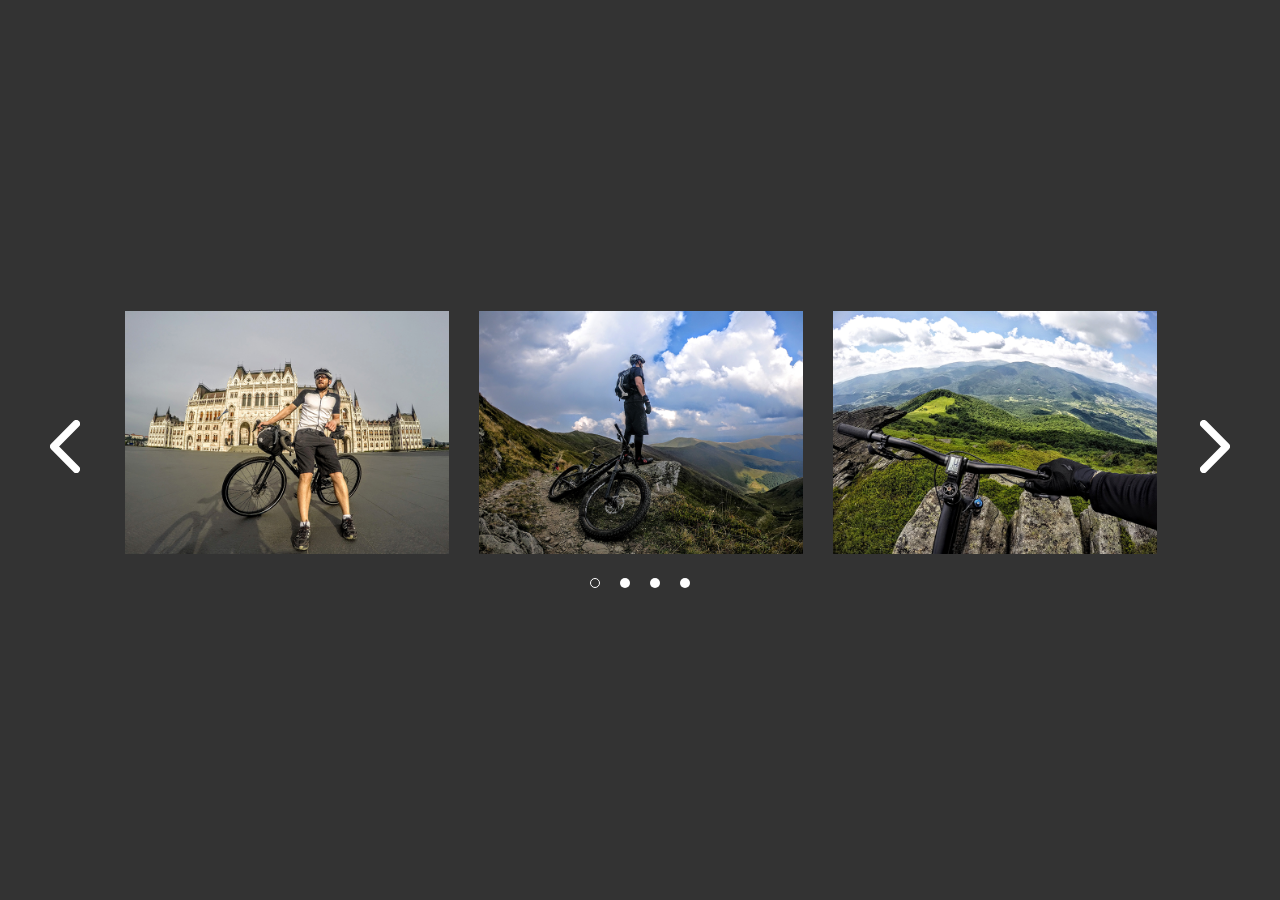
<file: #source/slick/index.html>
<!-- Сообщаем браузеру как стоит обрабатывать эту страницу -->
<!DOCTYPE html>
<!-- Оболочка документа, указываем язык содержимого -->
<html lang="ru">
	<!-- Заголовок страницы, контейнер для других важных данных (не отображается) -->
	<head>
		<!-- Заголовок страницы в браузере -->
		<title>Slick слайдер</title>
		<!-- Подключаем CSS -->
		<link rel="stylesheet" href="css/style.css">
		<!-- Кодировка страницы -->
		<meta charset="UTF-8">
		<!-- Адаптив -->
		<meta name="viewport" content="width=device-width">
	</head>
	<!-- Отображаемое тело страницы -->
	<body>
		<!-- Оболочка для демонстрации -->
		<div class="wrapper">
			<!-- Контент -->

			<div class="slider">
				<div class="slider__item filter">
					<img src="img/slides/big/02.jpg" alt="">
				</div>
				<div class="slider__item">
					<img src="img/slides/big/03.jpg" alt="">
				</div>
				<div class="slider__item filter">
					<img src="img/slides/big/04.jpg" alt="">
				</div>
				<div class="slider__item">
					<img src="img/slides/big/05.jpg" alt="">
				</div>
			</div>
			
			<!-- Подключаем jQuery -->
			<script src="https://code.jquery.com/jquery-3.4.1.min.js"></script>
			<!-- Подключаем слайдер Slick -->
			<script src="js/slick.min.js"></script>
			<!-- Подключаем файл скриптов -->
			<script src="js/script.js"></script>
		</div>
	</body>
</html>
</file>
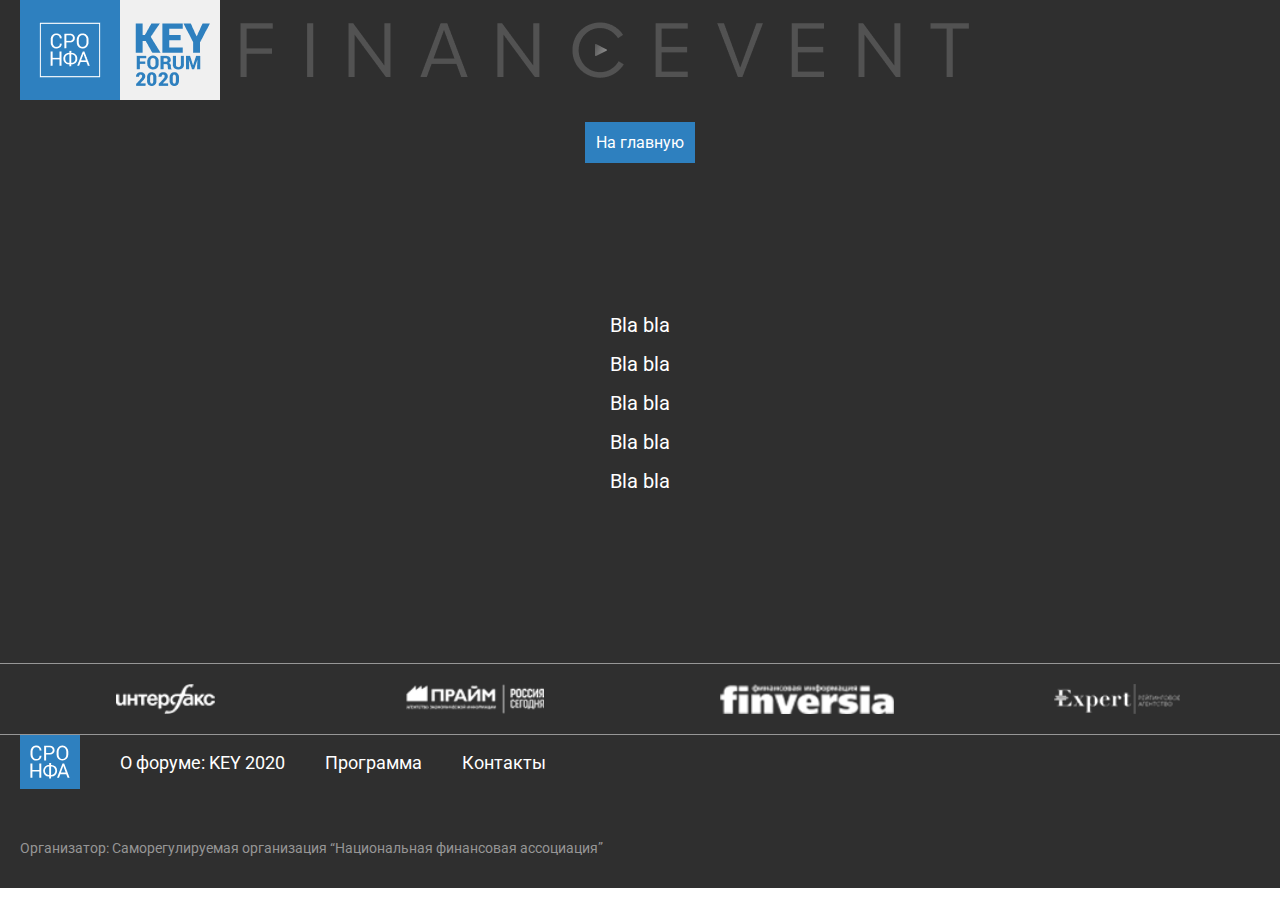
<file: contact.html>
<!doctype html>
<html lang="ru">

<head>
	<meta charset="UTF-8" />
	<meta name="viewport" content="width=device-width, initial-scale=1.0">
	<meta http-equiv="X-UA-Compatible" content="IE=edge">
	<link rel="shortcut icon" href="favicon.ico" type="image/x-icon">
	<link rel="stylesheet" href="style.css">
	<title>Онлайн форум — Онлайн форум "Казначейство — 2020"</title>
	<script src="https://ajax.googleapis.com/ajax/libs/jquery/3.5.1/jquery.min.js"></script>
	<style type="text/css">
		.recentcomments a {
			display: inline !important;
			padding: 0 !important;
			margin: 0 !important;
		}
	</style>
	<link rel="icon" href="images/favikon/cropped-Group-2-32x32.png" sizes="32x32">
	<link rel="icon" href="images/favikon/cropped-Group-2-192x192.png" sizes="192x192">
	<link rel="apple-touch-icon" href="images/favikon/cropped-Group-2-180x180.png">
	<meta name="msapplication-TileImage" content="images/favikon/cropped-Group-2-270x270.png">
</head>

<body>
	<main class="main">
		<header class="header">
			<div class="header_row container">
				<a class="header-logo" href="https://new.nfa.ru/" target="blank">
					<div class="logo_2">
						<img src="images/logo/sro.png" alt="">
					</div>
				</a>
				<a class="header-logo" href="https://financevent.ru/KEYFORUM/" target="blank">
					<div class="logo_1">
						<img src="images/logo/key_forum.png" alt="">
					</div>
				</a>
				<a class="header-titel" href="https://financevent.ru/" target="blank">
					<img src="images/logo/logo_top.png" alt="">
				</a>
			</div>
		</header>
		<a class="contact-link container" href="index.html">
			На главную
		</a>

		<div class="contact container">
			<span>Bla bla</span>
			<span>Bla bla</span>
			<span>Bla bla</span>
			<span>Bla bla</span>
			<span>Bla bla</span>
		</div>

<div class="content-sponsors">
	<div class="sponsors-row container">
		<div class="sponsors-column">
			<a class="sponsors-element">
				<img src="images/logo/interfax.png" alt="">
			</a>
			<a class="sponsors-element">
				<img src="images/logo/prime.png" alt="">
			</a>
		</div>
		<div class="sponsors-column">
			<a class="sponsors-element">
				<img src="images/logo/finversia.png" alt="">
			</a>
			<a class="sponsors-element">
				<img src="images/logo/expert.png" alt="">
			</a>
		</div>
	</div>			
</div>
<footer class="footer">
	<div class="footer-nav container">
		<div class="nav_row">
			<a class="nav-logo nav-links">
				<img src="images/logo/logo_sro-nfa-small.svg" alt="">
			</a>
			<a href="https://financevent.ru/KEYFORUM/" class="nav-links" target="blank">
				О форуме: KEY 2020
			</a>
			<a href="https://new.nfa.ru/upload/iblock/09f/KEY2020_programma_dlya_sayta_rus_07_09_2020_sayt.pdf"
				class="nav-links" target="blank">
				Программа
			</a>
			<a href="contact.html" class="nav-links" target="blank">
				Контакты
			</a>
		</div>
	</div>
	<div class="footer-bottom container">
		Организатор: Саморегулируемая организация “Национальная финансовая ассоциация”
	</div>
</footer>
</main>
<script src="js/main.js"></script>
</body>

</html>
</file>
<file: #source/slick/css/style.css>
/*Обнуление*/
*,*:before,*:after{
	padding: 0;
	margin: 0;
	border: 0;
	box-sizing: border-box;
}
/*Стили для демонстрации*/
html,body{
	height: 100%;
	background-color: #333;
	font-family: Arial, "Helvetica Neue", Helvetica, sans-serif;
	color: #fff;
	font-size: 25px;
}
.wrapper{
	height: 100%;
	padding: 50px;
	display: flex;
	justify-content:center;
	align-items: center;
}

@media (max-width:767px){
	.wrapper{padding: 50px 10px;}
}

/* Основные стили */

/* Слайдер */
.slick-slider{
	min-width: 0;
}
/* Ограничивающая оболочка */
.slick-list {
	overflow: hidden;
}
/* Лента слайдов */
.slick-track{
	display: flex;
	align-items: flex-start;
}

/* Слайд */
.slick-slide{}
/* Слайд активный */
.slick-slide.slick-active{}
/* Слайд основной */
.slick-slide.slick-current{}
/* Слайд по центру */
.slick-slide.slick-center{}

/* Стрелка */
.slick-arrow{}
/* Стрелка влево */
.slick-arrow.slick-prev{}
/* Стрелка вправо */
.slick-arrow.slick-next{}
/* Стрелка не активная */
.slick-arrow.slick-disabled{}

/* Точки */
.slick-dots{}
.slick-dots li{}
.slick-dots button{}

/* Конкретный слайдер */
.slider {
	position: relative;
	padding: 0px 60px;
}

@media (max-width:767px){
	.slider {
		padding: 0px 40px;
	}
}

.slider .slick-arrow{
	position: absolute;
	top: 50%;
	margin: -30px 0px 0px 0px;
	z-index: 10;
	font-size: 0;
	width: 30px;
	height: 60px;
}
.slider .slick-arrow.slick-prev{
	left: 0;
	background: url('../img/sl-arrow_l.svg') 0 0 / 100% no-repeat;
}
.slider .slick-arrow.slick-next{
	right: 0;
	background: url('../img/sl-arrow_r.svg') 0 0 / 100% no-repeat;
}
.slider .slick-arrow.slick-disabled{
	opacity: 0.2;
}

.slider .slick-dots{
	display: flex;
	align-items: center;
	justify-content: center;
}
.slider .slick-dots li{
	list-style: none;
	margin: 0px 10px;
}
.slider .slick-dots button{
	font-size: 0;
	width: 10px;
	height: 10px;
	background-color: #fff;
	border-radius: 50%;
}

.slider .slick-dots li.slick-active button{
	background-color: transparent;
	border: 1px solid #fff;
}

.slider__item {
	padding: 0px 15px;
}
.slider__item img{
	max-width: 100%;
}
.slider__item.slick-center{
	
}
</file>
<file: style.css>
@import url("https://fonts.googleapis.com/css2?family=Roboto:ital@0;1&display=swap");
html, body, div, span, applet, object, iframe, h1, h2, h3, h4, h5, h6, p, blockquote, pre, a, abbr, acronym, address, big, cite, code, del, dfn, em, img, ins, kbd, q, s, samp, small, strike, strong, sub, sup, tt, var, b, u, i, center, dl, dt, dd, ol, ul, li, fieldset, form, label, legend, table, caption, tbody, tfoot, thead, tr, th, td, article, aside, canvas, details, embed, figure, figcaption, footer, header, hgroup, menu, nav, output, ruby, section, summary, time, mark, audio, video { margin: 0; padding: 0; border: 0; font-size: 100%; font: inherit; vertical-align: baseline; }

/* HTML5 display-role reset for older browsers */
article, aside, details, figcaption, figure, footer, header, hgroup, menu, nav, section { display: block; }

html, body { line-height: 1; height: 100%; }

ol, ul { list-style: none; }

a { text-decoration: none; }

blockquote, q { quotes: none; }

blockquote:before, blockquote:after, q:before, q:after { content: ''; content: none; }

table { border-collapse: collapse; border-spacing: 0; }

*, *::before, *::after { -webkit-box-sizing: border-box; box-sizing: border-box; }

.main { font-family: Roboto, sans-serif; font-weight: 400; font-style: normal; font-weight: normal; font-size: 16px; line-height: 19px; background: #2F2F2F; display: -webkit-box; display: -ms-flexbox; display: flex; -webkit-box-orient: vertical; -webkit-box-direction: normal; -ms-flex-direction: column; flex-direction: column; width: 100%; }

.container { max-width: 1440px; position: relative; margin: 0 auto; padding: 0 20px; overflow: hidden; }

.header { margin-bottom: 22px; }

.header_row { display: -webkit-box; display: -ms-flexbox; display: flex; }

.header-logo { display: -webkit-box; display: -ms-flexbox; display: flex; }

.header-logo .logo_1, .header-logo .logo_2 { width: 100px; height: 100px; }

.header-logo .logo_1 img, .header-logo .logo_2 img { display: block; max-width: 100%; }

.header-titel { display: -webkit-box; display: -ms-flexbox; display: flex; -webkit-box-align: center; -ms-flex-align: center; align-items: center; padding: 0 20px; }

.header-titel img { display: block; max-width: 100%; }

.content { position: relative; }

.content .content_row { display: -webkit-box; display: -ms-flexbox; display: flex; }

.content .content_row .content_column { min-height: 40px; }

.content .content_row .column-left { width: 70%; }

.content .content_row .column-left .content-slider { margin-bottom: 20px; }

.content .content_row .column-left .slider-element { display: -webkit-box; display: -ms-flexbox; display: flex; }

.content .content_row .column-left .element-logo { background-image: url(images/logo/Sb_banners_platforma_sronfa-02.jpg); background-position: center center; background-size: cover; width: 100%; height: 90px; }

.content .content_row .column-left .element-details { background-color: #424242; width: 100%; max-width: 128px; display: -webkit-box; display: -ms-flexbox; display: flex; -webkit-box-pack: end; -ms-flex-pack: end; justify-content: flex-end; -webkit-box-align: center; -ms-flex-align: center; align-items: center; position: relative; -webkit-transition: all .1s ease; -o-transition: all .1s ease; transition: all .1s ease; margin-right: 20px; }

.content .content_row .column-left .element-details span { display: block; color: #979797; font-family: Roboto, sans-serif; font-size: 14px; font-weight: 400; -webkit-transform: rotate(-90deg); -ms-transform: rotate(-90deg); transform: rotate(-90deg); margin-right: 4px; }

.content .content_row .column-left .element-details img { position: absolute; top: 50%; right: 14px; -webkit-transform: translateY(-50%); -ms-transform: translateY(-50%); transform: translateY(-50%); }

.content .content_row .column-left .element-details:hover { background-color: #545454; }

.content .content_row .column-left .element-details:hover span { color: #9c9c9c; }

.content .content_row .column-right { width: 40%; background-color: #424242; position: relative; margin-bottom: 20px; padding: 20px; max-height: 600px; overflow-y: auto; }

.content-sponsors { border-top: 1px solid #979797; }

.sponsors-row { display: -webkit-box; display: -ms-flexbox; display: flex; }

.sponsors-column { display: -webkit-box; display: -ms-flexbox; display: flex; -ms-flex-pack: distribute; justify-content: space-around; -webkit-box-align: center; -ms-flex-align: center; align-items: center; width: 50%; }

.sponsors-element { padding: 20px; -webkit-transition: all .3s ease; -o-transition: all .3s ease; transition: all .3s ease; }

.sponsors-element img { display: block; max-width: 100%; height: 30px; }

.sponsors-element:hover { cursor: pointer; background-color: #424242; }

.footer { position: relative; border-top: 1px solid #979797; }

.footer .footer-nav { margin-bottom: 20px; }

.footer .footer-nav .nav_row { display: -webkit-box; display: -ms-flexbox; display: flex; }

.footer .footer-nav .nav-logo { display: block; width: 60px; margin-right: 40px; -webkit-box-flex: 0; -ms-flex: 0 0 auto; flex: 0 0 auto; }

.footer .footer-nav .nav-logo img { display: block; max-width: 100%; }

.footer .footer-nav .nav-links { display: -webkit-box; display: -ms-flexbox; display: flex; -webkit-box-align: center; -ms-flex-align: center; align-items: center; color: #fff; font-size: 18px; font-weight: 400; text-decoration: none; margin-right: 40px; white-space: nowrap; -webkit-transition: all .1s ease; -o-transition: all .1s ease; transition: all .1s ease; }

.footer .footer-nav .nav-links:hover { color: #2e80bf; }

.footer .footer-bottom { padding: 30px 20px; color: #969696; font-size: 14px; }

.contact-link { display: block; padding: 10px; background-color: #2e80bf; border: 1px solid #2e80bf; color: #fff; -webkit-transition: all .3s ease; -o-transition: all .3s ease; transition: all .3s ease; }

.contact-link:hover { background-color: #2F2F2F; border: 1px solid #2e80bf; }

.contact { display: -webkit-box; display: -ms-flexbox; display: flex; -webkit-box-orient: vertical; -webkit-box-direction: normal; -ms-flex-direction: column; flex-direction: column; -webkit-box-align: start; -ms-flex-align: start; align-items: flex-start; -webkit-box-pack: center; -ms-flex-pack: center; justify-content: center; min-height: 500px; padding: 30px; }

.contact span { display: block; color: #fff; margin-bottom: 20px; font-size: 20px; }

@media (max-width: 1024px) { .container { padding: 0 10px; }
  .header-logo { display: -webkit-box; display: -ms-flexbox; display: flex; }
  .header-logo .logo_1, .header-logo .logo_2 { width: 60px; height: 60px; }
  .header-logo .logo_1 img, .header-logo .logo_2 img { display: block; max-width: 100%; }
  .content { position: relative; }
  .content .content_row { display: -webkit-box; display: -ms-flexbox; display: flex; -webkit-box-orient: vertical; -webkit-box-direction: normal; -ms-flex-direction: column; flex-direction: column; }
  .content .content_row .column-left { width: 100%; }
  .content .content_row .column-left .content-slider { margin-bottom: 20px; width: 100%; }
  .content .content_row .column-left .slider-element { display: -webkit-box; display: -ms-flexbox; display: flex; }
  .content .content_row .column-left .element-details { margin-right: 0; }
  .content .content_row .column-left .content-video { width: 100%; margin-bottom: 20px; }
  .content .content_row .column-right { width: 100%; }
  .sponsors-row { -webkit-box-orient: vertical; -webkit-box-direction: normal; -ms-flex-direction: column; flex-direction: column; }
  .sponsors-column { width: 100%; }
  .footer { position: relative; border-top: 1px solid #979797; }
  .footer .footer-nav { margin-bottom: 20px; }
  .footer .footer-nav .nav_row { -ms-flex-wrap: wrap; flex-wrap: wrap; }
  .footer .footer-nav .nav-logo { display: block; width: 60px; margin-bottom: 10px; -webkit-box-flex: 0; -ms-flex: 0 0 auto; flex: 0 0 auto; }
  .footer .footer-nav .nav-logo img { display: block; max-width: 100%; }
  .footer .footer-nav .nav-links { display: -webkit-box; display: -ms-flexbox; display: flex; -webkit-box-align: center; -ms-flex-align: center; align-items: center; color: #fff; font-size: 16px; font-weight: 400; text-decoration: none; margin-right: 40px; white-space: nowrap; -webkit-transition: all .1s ease; -o-transition: all .1s ease; transition: all .1s ease; }
  .footer .footer-nav .nav-links:hover { color: #2e80bf; }
  .footer .footer-bottom { padding: 30px 20px; color: #969696; font-size: 14px; } }

/*==========================================promo=======================================*/
.promo { margin-bottom: 44px; min-height: 540px; }

.promo__wrap { display: -webkit-box; display: -ms-flexbox; display: flex; -webkit-box-pack: justify; -ms-flex-pack: justify; justify-content: space-between; -ms-flex-wrap: wrap; flex-wrap: wrap; }

.promo__item { width: 728px; height: 90px; overflow: hidden; }

.promo__item img { -webkit-transition: all .3s; -o-transition: all .3s; transition: all .3s; }

.promo__item:hover img { -webkit-transform: scale(1.02); -ms-transform: scale(1.02); transform: scale(1.02); -webkit-transition: all .3s; -o-transition: all .3s; transition: all .3s; }

.promo__item-caption { -webkit-transition: all .3s; -o-transition: all .3s; transition: all .3s; color: #222; }

.promo__item-caption small { display: block; font-weight: 300; font-size: 12px; line-height: 14px; text-transform: none; color: #222; }

.promo__video { height: 490px; margin: 0 20px 20px 0; position: relative; -webkit-box-sizing: border-box; box-sizing: border-box; }

.promo__video-box { position: absolute; visibility: hidden; opacity: 0; -webkit-transform: translateY(20px); -ms-transform: translateY(20px); transform: translateY(20px); width: 100%; height: 100%; -webkit-transition: all 0s; -o-transition: all 0s; transition: all 0s; }

.promo__video-box.active { position: relative; visibility: visible; opacity: 1; -webkit-transform: translateY(0px); -ms-transform: translateY(0px); transform: translateY(0px); -webkit-transition: all .3s; -o-transition: all .3s; transition: all .3s; }

.promo__video iframe { width: 100%; height: 100%; position: relative; }

.promo__right { width: 501px; padding: 11px 22px 15px; background-color: #424242; font-size: 24px; line-height: 28px; color: #FFFFFF; }

.promo__right-item { display: -webkit-box; display: -ms-flexbox; display: flex; -ms-flex-pack: distribute; justify-content: space-around; -webkit-box-align: center; -ms-flex-align: center; align-items: center; background-color: #ECECEC; cursor: pointer; overflow-y: auto; max-height: 580px; -webkit-transition: all .3s; -o-transition: all .3s; transition: all .3s; }

.promo__right-item:hover { background-color: #f0f0f0; }

.promo__right-item:hover .promo__item-caption { color: #2e80bf; -webkit-transition: all .3s; -o-transition: all .3s; transition: all .3s; }

.promo__right-item:hover .promo__play-bg img { -webkit-transform: scale(1.05); -ms-transform: scale(1.05); transform: scale(1.05); -webkit-transition: all .3s; -o-transition: all .3s; transition: all .3s; }

.promo__right-item + .promo__right-item { margin-top: 12px; display: -webkit-box; display: -ms-flexbox; display: flex; }

.promo__caption { text-align: center; margin-bottom: 8px; color: #fff; }

.promo__box { -webkit-box-flex: 1; -ms-flex: 1 1 auto; flex: 1 1 auto; font-size: 14px; line-height: 16px; color: #000000; text-transform: uppercase; padding: 12px 17px 12px 19px; margin-right: -2px; }

.promo__play { padding: 5px 9px; border-left: 1px solid #DBDBDB; }

.promo__play-box { display: -webkit-box; display: -ms-flexbox; display: flex; -webkit-box-pack: center; -ms-flex-pack: center; justify-content: center; -webkit-box-align: center; -ms-flex-align: center; align-items: center; width: 154px; height: 77px; background-color: #C4C4C4; cursor: pointer; position: relative; z-index: 10; }

.promo__play-img { -o-object-fit: contain; object-fit: contain; }

.yotube__play { display: block; opacity: .6; width: 80px; }

.yotube__play:hover { opacity: 1; }

.promo__play-bg { position: absolute; width: 100%; height: 100%; top: 0px; left: 0px; z-index: -1; overflow: hidden; }

.promo__play-bg img { width: 100%; height: 100%; -o-object-fit: cover; object-fit: cover; -webkit-transition: all .3s; -o-transition: all .3s; transition: all .3s; }

/*==========================================info=======================================*/
@media (max-width: 580px) { .promo__right-item { -webkit-box-orient: vertical; -webkit-box-direction: normal; -ms-flex-direction: column; flex-direction: column; }
  .promo__play { width: 100%; }
  .promo__play-box { width: 100%; height: 150px; } }
</file>
